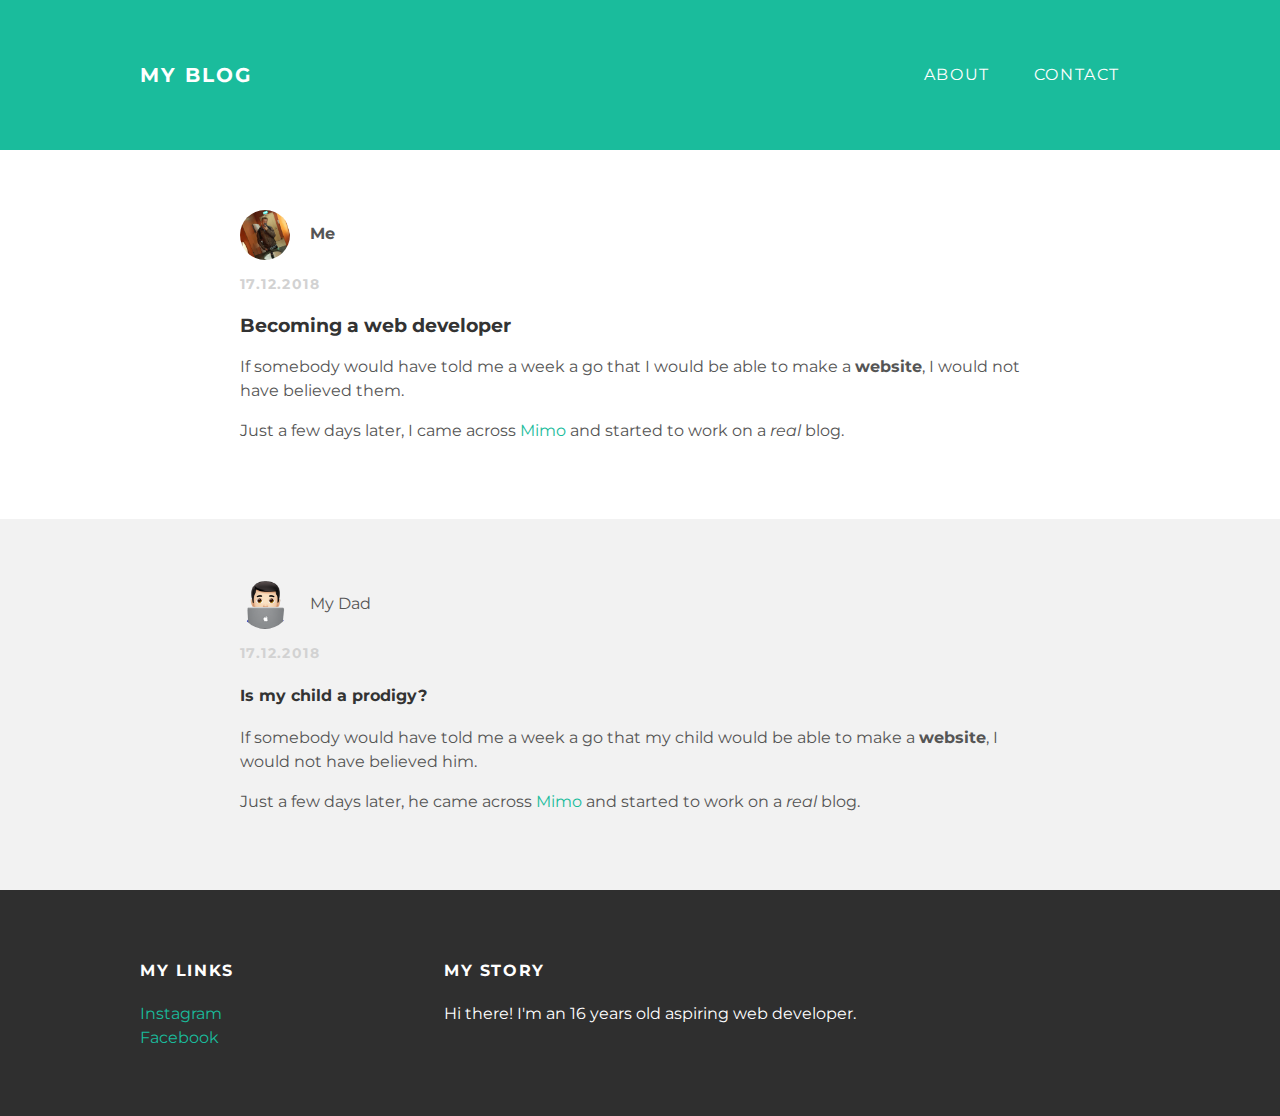
<file: index.html>
<!DOCTYPE html>
<html>
 <head>
   <title> My blog</title>
   <link rel="stylesheet" type="text/css"
   href="styles.css">
 </head>
 <body>
   <div id="header">
    <div class="container">
      <a id="header-title"
      href="index.html">My Blog</a>
      <ul id="header-nav">
        <li><a href="about.html">About</a></li>
        <li><a href="mailto:rrademac02@gmail.com">Contact</a></li>
      </ul>
    </div>
   </div>
   <div id="content">
    <div class="post-container">
     <div class="post">
      <div class="post-author">
       <img src="me.jpg">
       <span><b>Me</b></span>
      </div>
      <p class="post-date">17.12.2018</p>
      <h3 class="post-title">Becoming a web developer</h3>
      <div class="post-content">
        <p>
      If somebody would have told me a week a go that
      I would be able to make a <strong>website</strong>,
      I would not have believed them.</p>
      <p>
      Just a few days later, I came across
      <a href="https://getmimo.com/explore">Mimo</a> and
      started to work on a <em>real</em> blog.
      </p>
      </div>
     </div>
    </div>
     <div class="post-container">
      <div class="post">
       <div class="post-author">
        <img src="dad.png">
        <span>My Dad</span>
       </div>
       <p class="post-date">17.12.2018</p>
       <h4 class="post-title">Is my child a prodigy?</h4>
       <div class="post-content">
        <p>
        If somebody would have told me a week a go that
        my child would be able to make a <strong>website</strong>,
        I would not have believed him.</p>
        <p>
        Just a few days later, he came across
        <a href="https://getmimo.com">Mimo</a>
        and started to work on a <em>real</em> blog.</p>
       </div>
      </div>
     </div>
      </div>
   <div id="footer">
    <div class="container">
     <div class="column">
       <h4>My Links</h4>
       <p>
        <a href="https://instagram.com/rxbxrt_42">Instagram</a>
        <br>
        <a href="https://facebook.com/robert.rademacher.961">Facebook</a>
       </p>
     </div>
     <div class="column">
       <h4>My Story</h4>
       <p>Hi there! I'm an 16 years old aspiring web developer.</p>
      </div>
     </div>
   </div>
 </body>
</html>
</file>
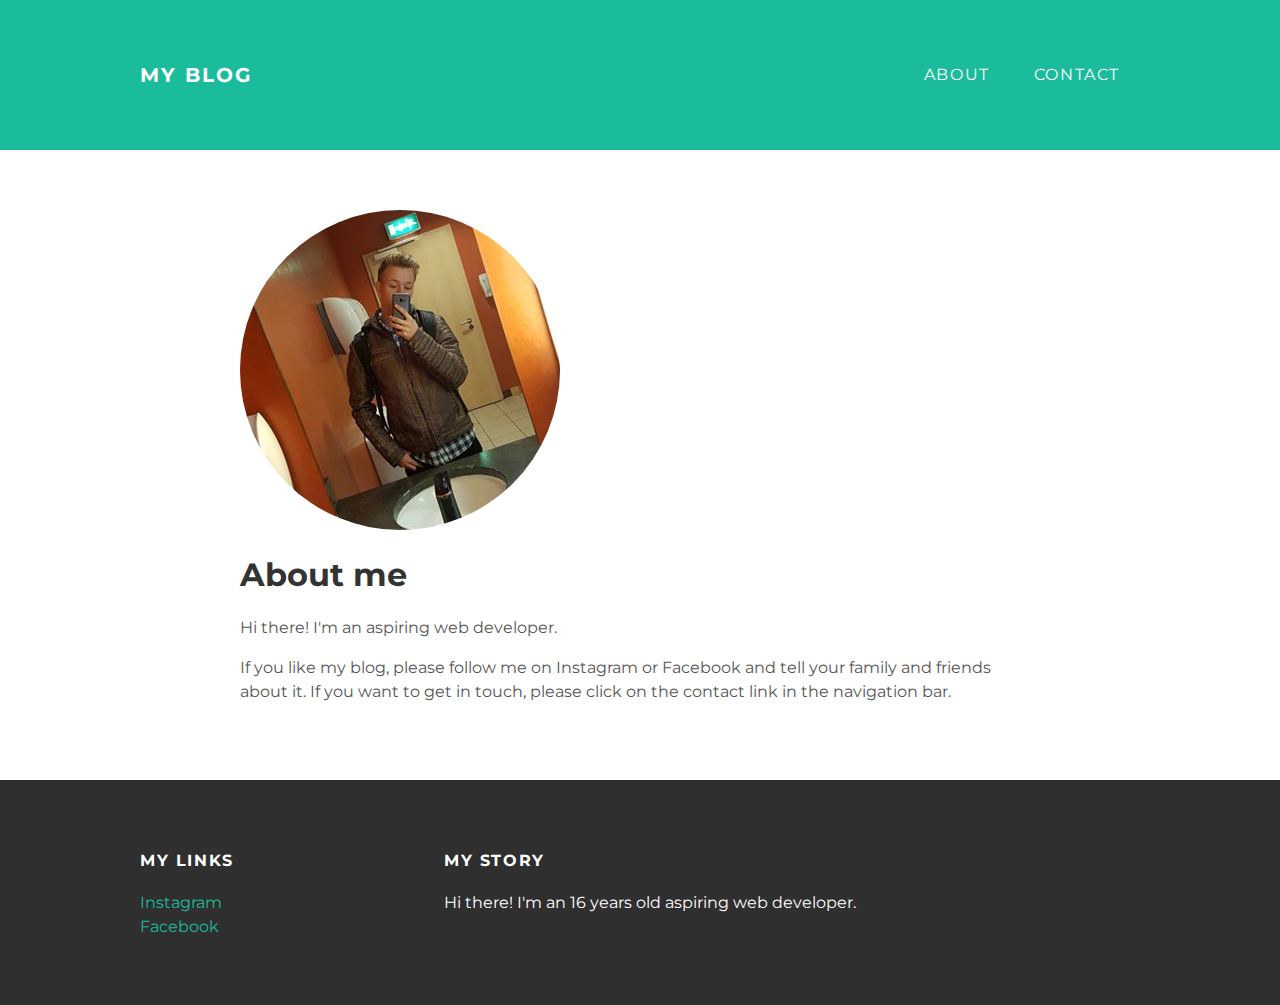
<file: about.html>
<!DOCTYPE html>
<html>
 <head>
   <title> My blog</title>
   <link rel="stylesheet" type="text/css"
   href="styles.css">
 </head>
 <body>
   <div id="header">
    <div class="container">
      <a id="header-title"
      href="index.html">My Blog</a>
      <ul id="header-nav">
        <li><a href="about.html">About</a></li>
        <li><a href="mailto:rrademac02@gmail.com">Contact</a></li>
      </ul>
    </div>
   </div>
   <div id="content"> </div>
    <div class="container">
     <div class="post">
      <div class="about-author">
       <img src="me.jpg">
      </div>
      <h1 class="about-title">About me</h1>
      <div class="about-content">
       <p>Hi there! I'm an aspiring web developer.</p>
       <p>
      If you like my blog, please follow me on
      Instagram or Facebook and tell your family and
      friends about it. If you want to get in touch,
      please click on the contact link in the
      navigation bar.
      </p>
      </div>
     </div>
    </div>
   </div>
   <div id="footer">
    <div class="container">
     <div class="column">
       <h4>My Links</h4>
       <p>
        <a href="https://instagram.com/rxbxrt_42">Instagram</a>
        <br>
        <a href="https://facebook.com/food.travel.lifestyleblogger">Facebook</a>
       </p>
     </div>
     <div class="column">
       <h4>My Story</h4>
       <p>Hi there! I'm an 16 years old aspiring web developer.</p>
      </div>

     </div>
   </div>
 </body>
</html>
</file>
<file: styles.css>
@import url(http://fonts.googleapis.com/css?family=Montserrat:400,700);

body {
  color: #555;
  margin: 0;

  font-family: 'Montserrat', sans-serif;
}
#header {
  background-color: #1abc9c;
  height: 150px;
  line-height: 150px;
}
#header a {
  color: white;
  text-decoration: none;

  text-transform: uppercase;
  letter-spacing: 0.1em;
}
#header a:hover {
  color: #222;
}
#header-title {
  display: block;
  float: left;

  font-size: 20px;
  font-weight: bold;
}
#header-nav {
  display: block;
  float: right;
  margin-top: 0;
}
#header-nav li {
  display: inline;
  padding: 20px;
}
.container {
  max-width: 1000px;
  margin: 0 auto;
}
#footer {
  background-color: #2f2f2f;
  padding: 50px 0;
}
.column {
  min-width: 300px;
  display: inline-block;
  vertical-align: top;
}
#footer h4 {
  color: white;
  text-transform: uppercase;
  letter-spacing: 0.1em;
}
#footer p {
  color: white;
}
a {
  color: #1abc9c;
  text-decoration: none;
}
a:hover {
  color: #F6A623;
}
.post, .about {
  max-width: 800px;
  margin: 0 auto;
  padding: 60px 0;
}
.post-author img {
  width: 50px;
  height: 50px;
  vertical-align: middle;
  border-radius: 50%;
}
.about-author img{
  border-radius: 50%;
}
.post-author span {
  margin-left: 16px;
}
.post-date {
  color: #D2D2D2;

  font-size: 14px;
  font-weight: bold;

  text-transform: uppercase;
  letter-spacing: 0.1em;
}
.post-container:nth-child(even) {
  background-color: #f2f2f2;
}
h1, h2, h3, h4 {
  color: #333;
}
p {
  line-height: 1.5;
}
</file>
